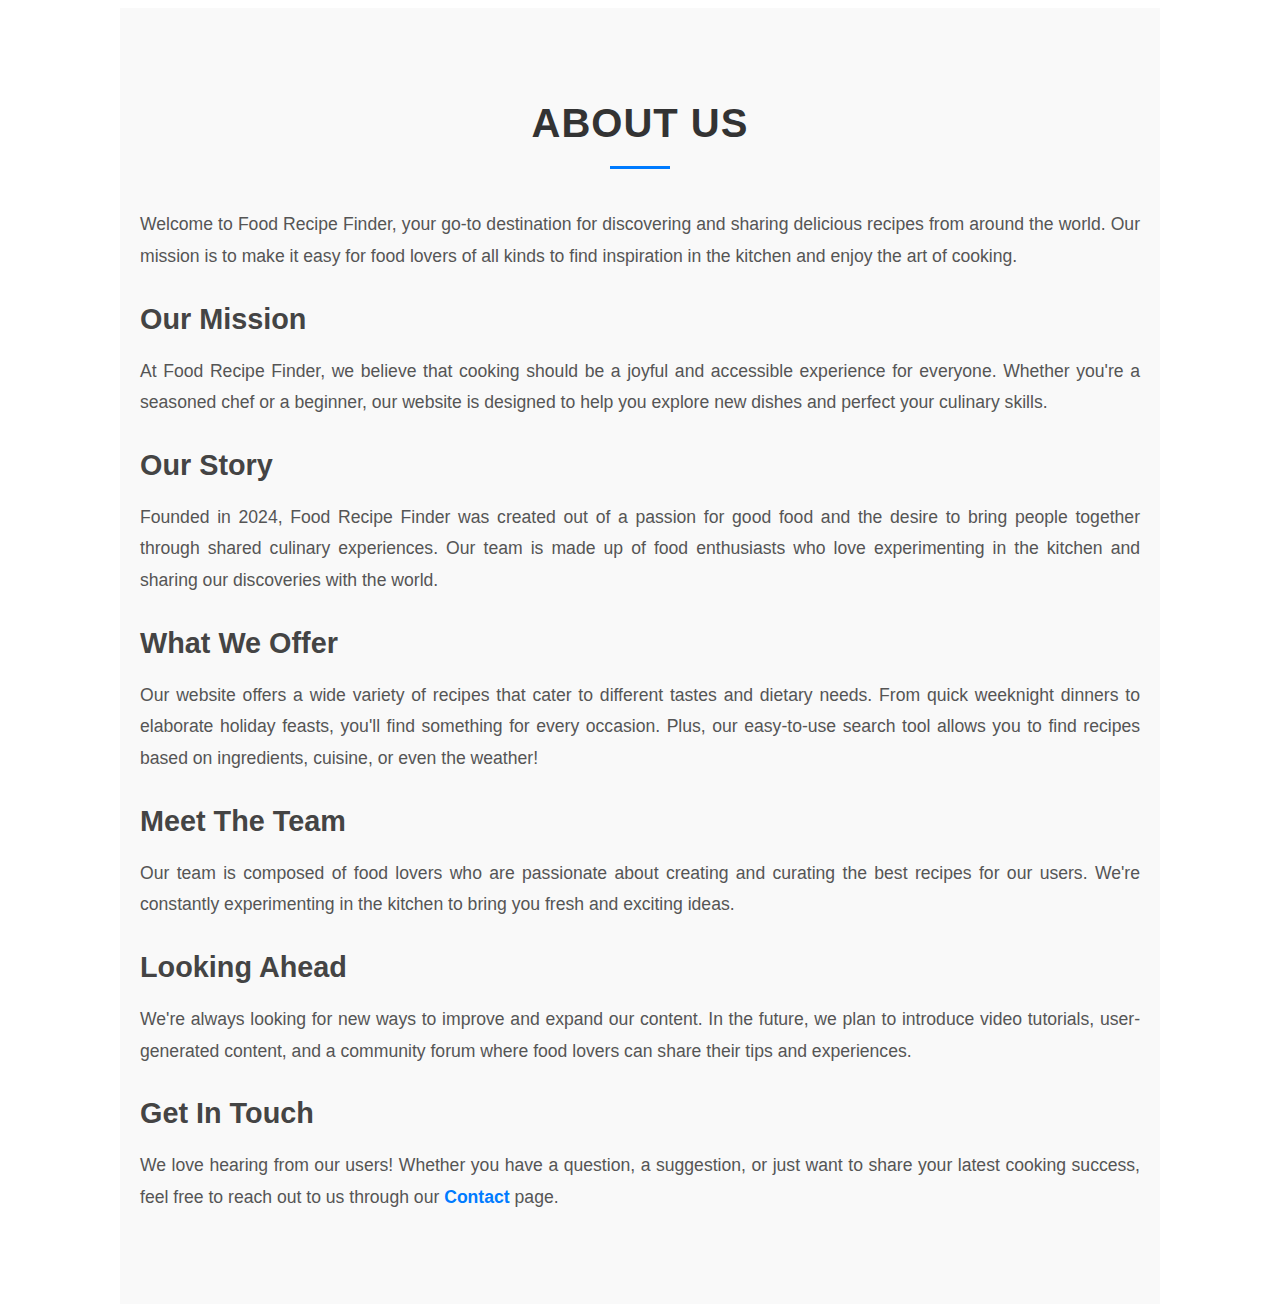
<file: EzHacks/about.html>
<!DOCTYPE html>
<html lang="en">
<head>
    <meta charset="UTF-8">
    <meta name="viewport" content="width=device-width, initial-scale=1.0">
    <title>Document</title>
    <style>
        /* General Section Styling */
#about {
    background-color: #f9f9f9;
    padding: 60px 20px;
    font-family: 'Arial', sans-serif;
    color: #333;
}

/* Headings Styling */
#about h2 {
    font-size: 2.5rem;
    font-weight: 700;
    text-align: center;
    color: #333;
    margin-bottom: 40px;
    text-transform: uppercase;
    letter-spacing: 1px;
}

#about h3 {
    font-size: 1.8rem;
    font-weight: 600;
    color: #444;
    margin-bottom: 20px;
    text-transform: capitalize;
}

/* Paragraphs Styling */
#about p {
    font-size: 1.1rem;
    line-height: 1.8;
    margin-bottom: 30px;
    color: #555;
    text-align: justify;
}

/* Links Styling */
#about a {
    color: #007bff;
    text-decoration: none;
    font-weight: 600;
    transition: color 0.3s ease;
}

#about a:hover {
    color: #0056b3;
}

/* Section Layout */
#about {
    max-width: 1000px;
    margin: 0 auto;
}

#about h2::after {
    content: "";
    display: block;
    width: 60px;
    height: 3px;
    background-color: #007bff;
    margin: 20px auto 0;
}

/* Responsive Design */
@media (max-width: 768px) {
    #about {
        padding: 40px 15px;
    }
    
    #about h2 {
        font-size: 2rem;
    }

    #about h3 {
        font-size: 1.5rem;
    }

    #about p {
        font-size: 1rem;
    }
}

    </style>
</head>
<body>
    <section id="about">
        <h2>About Us</h2>
        <p>Welcome to Food Recipe Finder, your go-to destination for discovering and sharing delicious recipes from around the world. Our mission is to make it easy for food lovers of all kinds to find inspiration in the kitchen and enjoy the art of cooking.</p>
        
        <h3>Our Mission</h3>
        <p>At Food Recipe Finder, we believe that cooking should be a joyful and accessible experience for everyone. Whether you're a seasoned chef or a beginner, our website is designed to help you explore new dishes and perfect your culinary skills.</p>
        
        <h3>Our Story</h3>
        <p>Founded in 2024, Food Recipe Finder was created out of a passion for good food and the desire to bring people together through shared culinary experiences. Our team is made up of food enthusiasts who love experimenting in the kitchen and sharing our discoveries with the world.</p>
        
        <h3>What We Offer</h3>
        <p>Our website offers a wide variety of recipes that cater to different tastes and dietary needs. From quick weeknight dinners to elaborate holiday feasts, you'll find something for every occasion. Plus, our easy-to-use search tool allows you to find recipes based on ingredients, cuisine, or even the weather!</p>
        
        <h3>Meet the Team</h3>
        <p>Our team is composed of food lovers who are passionate about creating and curating the best recipes for our users. We're constantly experimenting in the kitchen to bring you fresh and exciting ideas.</p>
        
        <h3>Looking Ahead</h3>
        <p>We're always looking for new ways to improve and expand our content. In the future, we plan to introduce video tutorials, user-generated content, and a community forum where food lovers can share their tips and experiences.</p>
        
        <h3>Get in Touch</h3>
        <p>We love hearing from our users! Whether you have a question, a suggestion, or just want to share your latest cooking success, feel free to reach out to us through our <a href="#contact">Contact</a> page.</p>
    </section>
    
</body>
</html>
</file>
